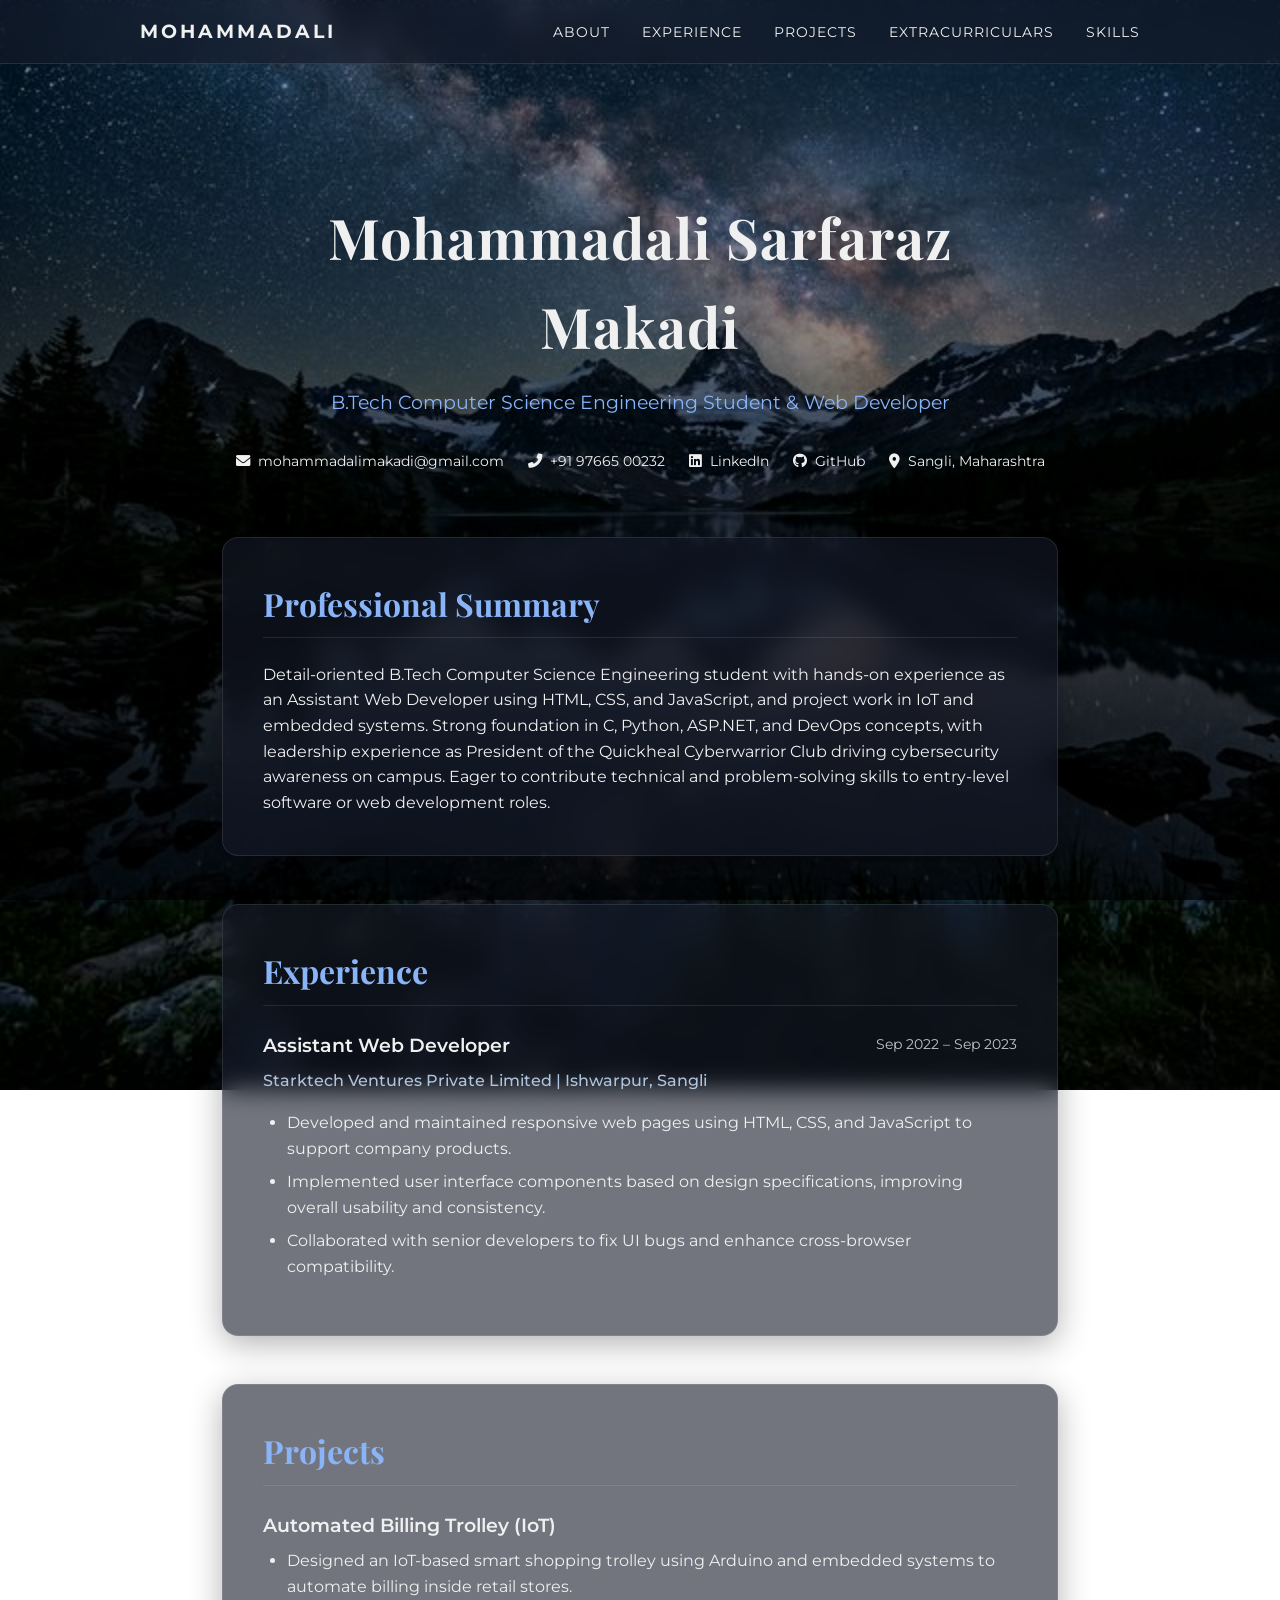
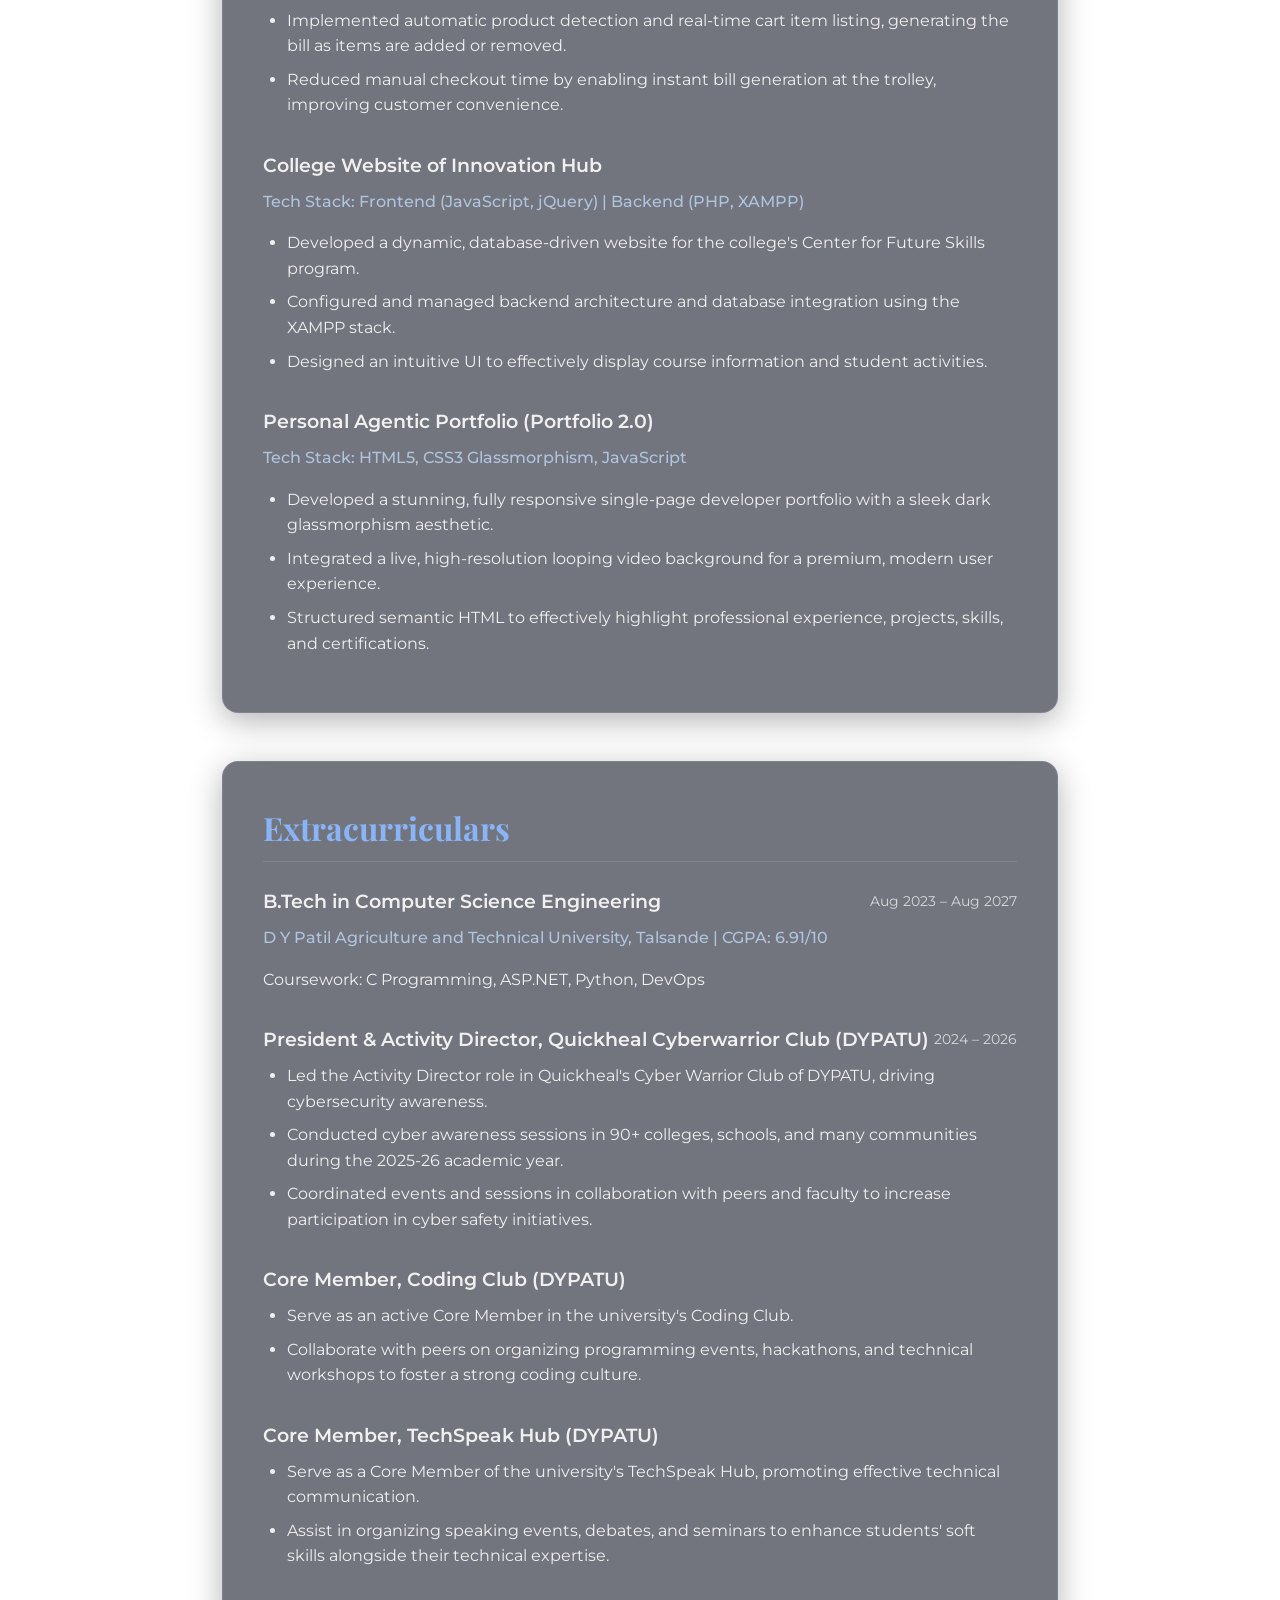
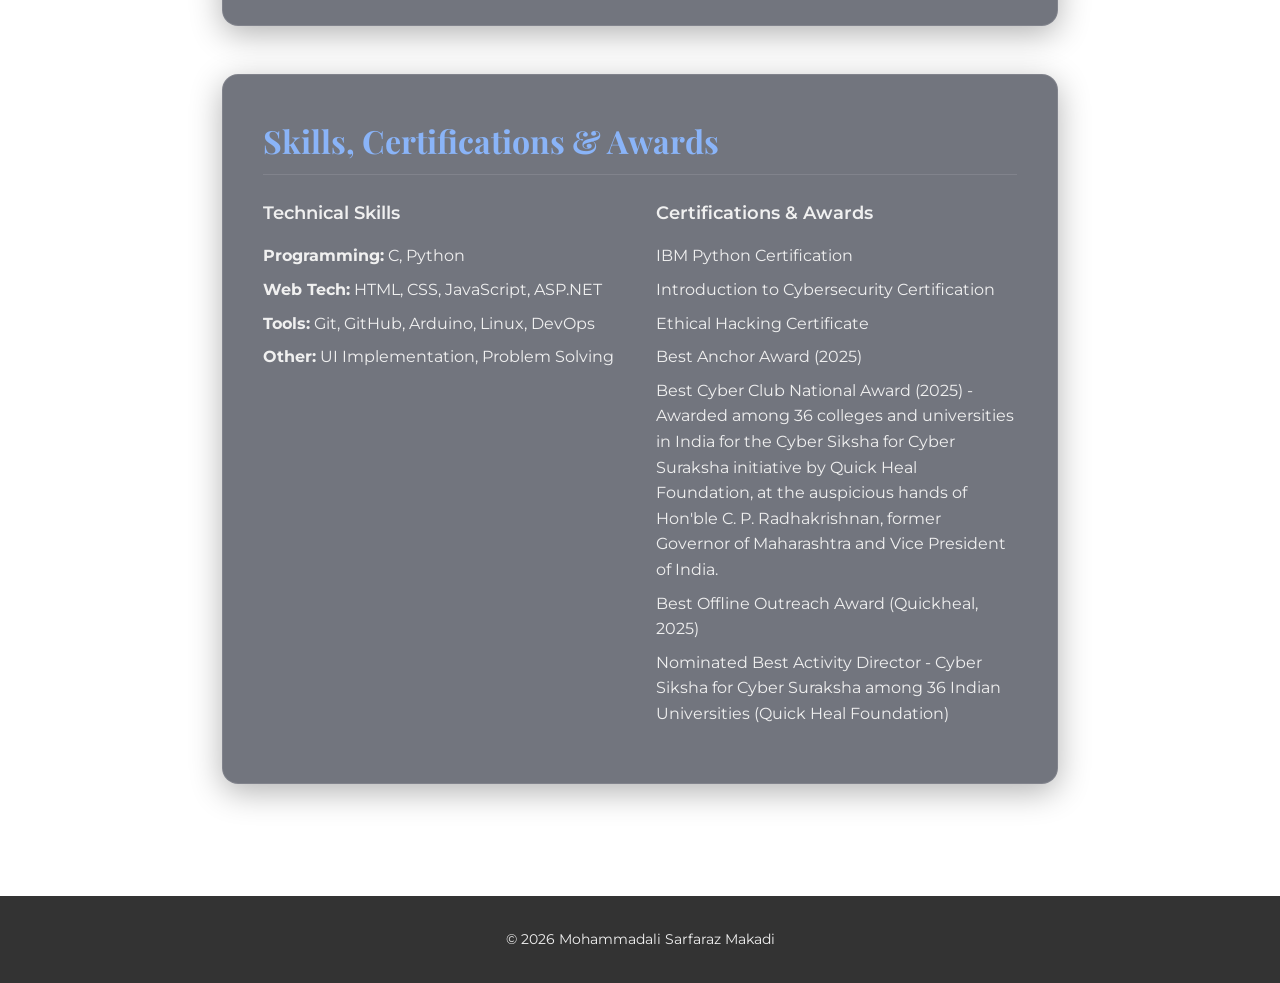
<file: Portfolio 2.0/index.html>
<!DOCTYPE html>
<html lang="en">
<head>
    <meta charset="UTF-8">
    <meta name="viewport" content="width=device-width, initial-scale=1.0">
    <title>Mohammadali Makadi - Portfolio</title>
    <link rel="stylesheet" href="styles.css">
    <link href="https://fonts.googleapis.com/css2?family=Montserrat:wght@400;600;700&family=Playfair+Display:ital,wght@0,400;0,700;1,400&display=swap" rel="stylesheet">
    <link rel="stylesheet" href="https://cdnjs.cloudflare.com/ajax/libs/font-awesome/6.0.0/css/all.min.css" />
</head>
<body>
    <video class="live-bg" type="video/mp4" poster="https://img1.wsimg.com/isteam/videos/uA41GmyyG8IMaxXdb" autoplay loop muted playsinline src="https://websites.godaddy.com/categories/v4/videos/raw/video/uA41GmyyG8IMaxXdb"></video>
    <div class="background-overlay"></div>
    
    <nav class="navbar">
        <div class="nav-content">
            <h1 class="logo">MOHAMMADALI</h1>
            <ul class="nav-links">
                <li><a href="#about">About</a></li>
                <li><a href="#experience">Experience</a></li>
                <li><a href="#projects">Projects</a></li>
                <li><a href="#education">Extracurriculars</a></li>
                <li><a href="#skills">Skills</a></li>
            </ul>
        </div>
    </nav>

    <main class="container">
        <!-- Hero Section -->
        <section class="hero" id="home">
            <h2 class="hero-title">Mohammadali Sarfaraz Makadi</h2>
            <p class="hero-subtitle">B.Tech Computer Science Engineering Student & Web Developer</p>
            <div class="hero-contact">
                <a href="mailto:mohammadalimakadi@gmail.com"><i class="fas fa-envelope"></i> mohammadalimakadi@gmail.com</a>
                <a href="tel:+919766500232"><i class="fas fa-phone-alt"></i> +91 97665 00232</a>
                <a href="https://linkedin.com/in/mohammadali-makadi" target="_blank"><i class="fab fa-linkedin"></i> LinkedIn</a>
                <a href="https://github.com/Mohammadali0054" target="_blank"><i class="fab fa-github"></i> GitHub</a>
                <span><i class="fas fa-map-marker-alt"></i> Sangli, Maharashtra</span>
            </div>
        </section>

        <!-- About Section -->
        <section class="glass-section" id="about">
            <h3 class="section-title">Professional Summary</h3>
            <p>Detail-oriented B.Tech Computer Science Engineering student with hands-on experience as an Assistant Web Developer using HTML, CSS, and JavaScript, and project work in IoT and embedded systems. Strong foundation in C, Python, ASP.NET, and DevOps concepts, with leadership experience as President of the Quickheal Cyberwarrior Club driving cybersecurity awareness on campus. Eager to contribute technical and problem-solving skills to entry-level software or web development roles.</p>
        </section>

        <!-- Experience Section -->
        <section class="glass-section" id="experience">
            <h3 class="section-title">Experience</h3>
            <div class="timeline-item">
                <div class="timeline-header">
                    <h4>Assistant Web Developer</h4>
                    <span class="date">Sep 2022 – Sep 2023</span>
                </div>
                <div class="company">Starktech Ventures Private Limited | Ishwarpur, Sangli</div>
                <ul class="duties">
                    <li>Developed and maintained responsive web pages using HTML, CSS, and JavaScript to support company products.</li>
                    <li>Implemented user interface components based on design specifications, improving overall usability and consistency.</li>
                    <li>Collaborated with senior developers to fix UI bugs and enhance cross-browser compatibility.</li>
                </ul>
            </div>
        </section>

        <!-- Projects Section -->
        <section class="glass-section" id="projects">
            <h3 class="section-title">Projects</h3>
            <div class="timeline-item">
                <div class="timeline-header">
                    <h4>Automated Billing Trolley (IoT)</h4>
                </div>
                <ul class="duties">
                    <li>Designed an IoT-based smart shopping trolley using Arduino and embedded systems to automate billing inside retail stores.</li>
                    <li>Implemented automatic product detection and real-time cart item listing, generating the bill as items are added or removed.</li>
                    <li>Reduced manual checkout time by enabling instant bill generation at the trolley, improving customer convenience.</li>
                </ul>
            </div>

                <div class="timeline-item mt-4">
                    <div class="timeline-header">
                        <h4>College Website of Innovation Hub</h4>
                    </div>
                    <div class="company">Tech Stack: Frontend (JavaScript, jQuery) | Backend (PHP, XAMPP)</div>
                    <ul class="duties">
                        <li>Developed a dynamic, database-driven website for the college's Center for Future Skills program.</li>
                        <li>Configured and managed backend architecture and database integration using the XAMPP stack.</li>
                        <li>Designed an intuitive UI to effectively display course information and student activities.</li>
                    </ul>
                </div>

                <div class="timeline-item mt-4">
                    <div class="timeline-header">
                        <h4>Personal Agentic Portfolio (Portfolio 2.0)</h4>
                    </div>
                    <div class="company">Tech Stack: HTML5, CSS3 Glassmorphism, JavaScript</div>
                    <ul class="duties">
                        <li>Developed a stunning, fully responsive single-page developer portfolio with a sleek dark glassmorphism aesthetic.</li>
                        <li>Integrated a live, high-resolution looping video background for a premium, modern user experience.</li>
                        <li>Structured semantic HTML to effectively highlight professional experience, projects, skills, and certifications.</li>
                    </ul>
                </div>
        </section>

        <!-- Extracurriculars Section -->
        <section class="glass-section" id="education">
            <h3 class="section-title">Extracurriculars</h3>
            
            <div class="timeline-item">
                <div class="timeline-header">
                    <h4>B.Tech in Computer Science Engineering</h4>
                    <span class="date">Aug 2023 – Aug 2027</span>
                </div>
                <div class="company">D Y Patil Agriculture and Technical University, Talsande | CGPA: 6.91/10</div>
                <p>Coursework: C Programming, ASP.NET, Python, DevOps</p>
            </div>

            <div class="timeline-item mt-4">
                <div class="timeline-header">
                    <h4>President & Activity Director, Quickheal Cyberwarrior Club (DYPATU)</h4>
                    <span class="date">2024 – 2026</span>
                </div>
                <ul class="duties">
                    <li>Led the Activity Director role in Quickheal's Cyber Warrior Club of DYPATU, driving cybersecurity awareness.</li>
                    <li>Conducted cyber awareness sessions in 90+ colleges, schools, and many communities during the 2025-26 academic year.</li>
                    <li>Coordinated events and sessions in collaboration with peers and faculty to increase participation in cyber safety initiatives.</li>
                </ul>
            </div>

            <div class="timeline-item mt-4">
                <div class="timeline-header">
                    <h4>Core Member, Coding Club (DYPATU)</h4>
                </div>
                <ul class="duties">
                    <li>Serve as an active Core Member in the university's Coding Club.</li>
                    <li>Collaborate with peers on organizing programming events, hackathons, and technical workshops to foster a strong coding culture.</li>
                </ul>
            </div>

            <div class="timeline-item mt-4">
                <div class="timeline-header">
                    <h4>Core Member, TechSpeak Hub (DYPATU)</h4>
                </div>
                <ul class="duties">
                    <li>Serve as a Core Member of the university's TechSpeak Hub, promoting effective technical communication.</li>
                    <li>Assist in organizing speaking events, debates, and seminars to enhance students' soft skills alongside their technical expertise.</li>
                </ul>
            </div>
        </section>

        <!-- Skills & Awards Section -->
        <section class="glass-section" id="skills">
            <h3 class="section-title">Skills, Certifications & Awards</h3>
            
            <div class="skills-grid">
                <div class="skill-category">
                    <h5>Technical Skills</h5>
                    <ul class="duties list-none">
                        <li><strong>Programming:</strong> C, Python</li>
                        <li><strong>Web Tech:</strong> HTML, CSS, JavaScript, ASP.NET</li>
                        <li><strong>Tools:</strong> Git, GitHub, Arduino, Linux, DevOps</li>
                        <li><strong>Other:</strong> UI Implementation, Problem Solving</li>
                    </ul>
                </div>
                
                <div class="skill-category">
                    <h5>Certifications & Awards</h5>
                    <ul class="duties list-none">
                        <li>IBM Python Certification</li>
                        <li>Introduction to Cybersecurity Certification</li>
                        <li>Ethical Hacking Certificate</li>
                        <li>Best Anchor Award (2025)</li>
                        <li>Best Cyber Club National Award (2025) - Awarded among 36 colleges and universities in India for the Cyber Siksha for Cyber Suraksha initiative by Quick Heal Foundation, at the auspicious hands of Hon'ble C. P. Radhakrishnan, former Governor of Maharashtra and Vice President of India.</li>
                        <li>Best Offline Outreach Award (Quickheal, 2025)</li>
                        <li>Nominated Best Activity Director - Cyber Siksha for Cyber Suraksha among 36 Indian Universities (Quick Heal Foundation)</li>
                    </ul>
                </div>
            </div>
        </section>
    </main>

    <footer class="footer">
        <p>&copy; 2026 Mohammadali Sarfaraz Makadi</p>
    </footer>

    <script>
        // Smooth scrolling for navigation links
        document.querySelectorAll('a[href^="#"]').forEach(anchor => {
            anchor.addEventListener('click', function (e) {
                e.preventDefault();
                document.querySelector(this.getAttribute('href')).scrollIntoView({
                    behavior: 'smooth'
                });
            });
        });
    </script>
</body>
</html>
</file>
<file: Portfolio 2.0/styles.css>
:root {
    --primary-font: 'Montserrat', sans-serif;
    --secondary-font: 'Playfair Display', serif;
    --text-color: #f0f0f0;
    --accent-color: #8ab4f8;
    --glass-bg: rgba(20, 25, 40, 0.6);
    --glass-border: rgba(255, 255, 255, 0.1);
}

* {
    margin: 0;
    padding: 0;
    box-sizing: border-box;
}

body {
    background: url('./bg.png') no-repeat center center fixed;
    background-size: cover;
    color: var(--text-color);
    font-family: var(--primary-font);
    line-height: 1.6;
}

/* Adds a dark overlay to make text more readable against the bright stars */
.background-overlay {
    position: fixed;
    top: 0;
    left: 0;
    width: 100%;
    height: 100%;
    background: linear-gradient(to bottom, rgba(0,0,0,0.3) 0%, rgba(0,0,0,0.7) 100%);
    z-index: -1;
}

.live-bg {
    position: fixed;
    top: 0;
    left: 0;
    width: 100vw;
    height: 100vh;
    z-index: -2;
    pointer-events: none;
    object-fit: cover;
}

/* Navigation */
.navbar {
    position: sticky;
    top: 0;
    background: var(--glass-bg);
    backdrop-filter: blur(10px);
    -webkit-backdrop-filter: blur(10px);
    border-bottom: 1px solid var(--glass-border);
    padding: 1rem 2rem;
    z-index: 100;
}

.nav-content {
    max-width: 1000px;
    margin: 0 auto;
    display: flex;
    justify-content: space-between;
    align-items: center;
}

.logo {
    font-size: 1.2rem;
    letter-spacing: 3px;
    font-weight: 700;
}

.nav-links {
    list-style: none;
    display: flex;
    gap: 2rem;
}

.nav-links a {
    color: var(--text-color);
    text-decoration: none;
    font-size: 0.9rem;
    text-transform: uppercase;
    letter-spacing: 1px;
    transition: color 0.3s;
}

.nav-links a:hover {
    color: var(--accent-color);
}

/* Layout */
.container {
    max-width: 900px;
    margin: 0 auto;
    padding: 2rem;
}

/* Hero Section */
.hero {
    text-align: center;
    padding: 6rem 0 4rem;
}

.hero-title {
    font-family: var(--secondary-font);
    font-size: 3.5rem;
    font-weight: 700;
    margin-bottom: 1rem;
    letter-spacing: 1px;
}

.hero-subtitle {
    font-size: 1.2rem;
    color: var(--accent-color);
    margin-bottom: 2rem;
}

.hero-contact {
    display: flex;
    justify-content: center;
    flex-wrap: wrap;
    gap: 1.5rem;
    font-size: 0.9rem;
}

.hero-contact a, .hero-contact span {
    color: var(--text-color);
    text-decoration: none;
    display: flex;
    align-items: center;
    gap: 0.5rem;
    transition: color 0.3s;
}

.hero-contact a:hover {
    color: var(--accent-color);
}

/* Glassmorphism Sections */
.glass-section {
    background: var(--glass-bg);
    backdrop-filter: blur(12px);
    -webkit-backdrop-filter: blur(12px);
    border: 1px solid var(--glass-border);
    border-radius: 16px;
    padding: 2.5rem;
    margin-bottom: 3rem;
    box-shadow: 0 8px 32px 0 rgba(0, 0, 0, 0.3);
    transition: transform 0.3s ease, box-shadow 0.3s ease;
}

.glass-section:hover {
    transform: translateY(-5px);
    box-shadow: 0 12px 40px 0 rgba(0, 0, 0, 0.5);
    border-color: rgba(255, 255, 255, 0.2);
}

.section-title {
    font-family: var(--secondary-font);
    font-size: 2rem;
    margin-bottom: 1.5rem;
    border-bottom: 1px solid var(--glass-border);
    padding-bottom: 0.5rem;
    color: var(--accent-color);
}

/* Text Content styling */
.timeline-item {
    margin-bottom: 2rem;
}

.timeline-item:last-child {
    margin-bottom: 0;
}

.timeline-header {
    display: flex;
    justify-content: space-between;
    align-items: center;
    margin-bottom: 0.5rem;
}

.timeline-header h4 {
    font-size: 1.2rem;
    font-weight: 600;
}

.date {
    font-size: 0.9rem;
    opacity: 0.8;
}

.company {
    font-weight: 500;
    margin-bottom: 1rem;
    color: #b0c4de;
}

.duties {
    padding-left: 1.5rem;
    margin-bottom: 1rem;
}

.duties li {
    margin-bottom: 0.5rem;
}

.list-none {
    list-style-type: none;
    padding-left: 0;
}

.mt-4 {
    margin-top: 2rem;
}

/* Grid for skills */
.skills-grid {
    display: grid;
    grid-template-columns: 1fr 1fr;
    gap: 2rem;
}

.skill-category h5 {
    font-size: 1.1rem;
    margin-bottom: 1rem;
    font-weight: 600;
}

/* Footer */
.footer {
    text-align: center;
    padding: 2rem;
    background: rgba(0, 0, 0, 0.8);
    font-size: 0.9rem;
    margin-top: 2rem;
}

/* Responsive Design */
@media (max-width: 768px) {
    .nav-content {
        flex-direction: column;
        gap: 1rem;
    }
    
    .hero-title {
        font-size: 2.5rem;
    }
    
    .timeline-header {
        flex-direction: column;
        align-items: flex-start;
    }
    
    .date {
        margin-top: 0.25rem;
    }
    
    .skills-grid {
        grid-template-columns: 1fr;
    }
    
    .glass-section {
        padding: 1.5rem;
    }
}
</file>
